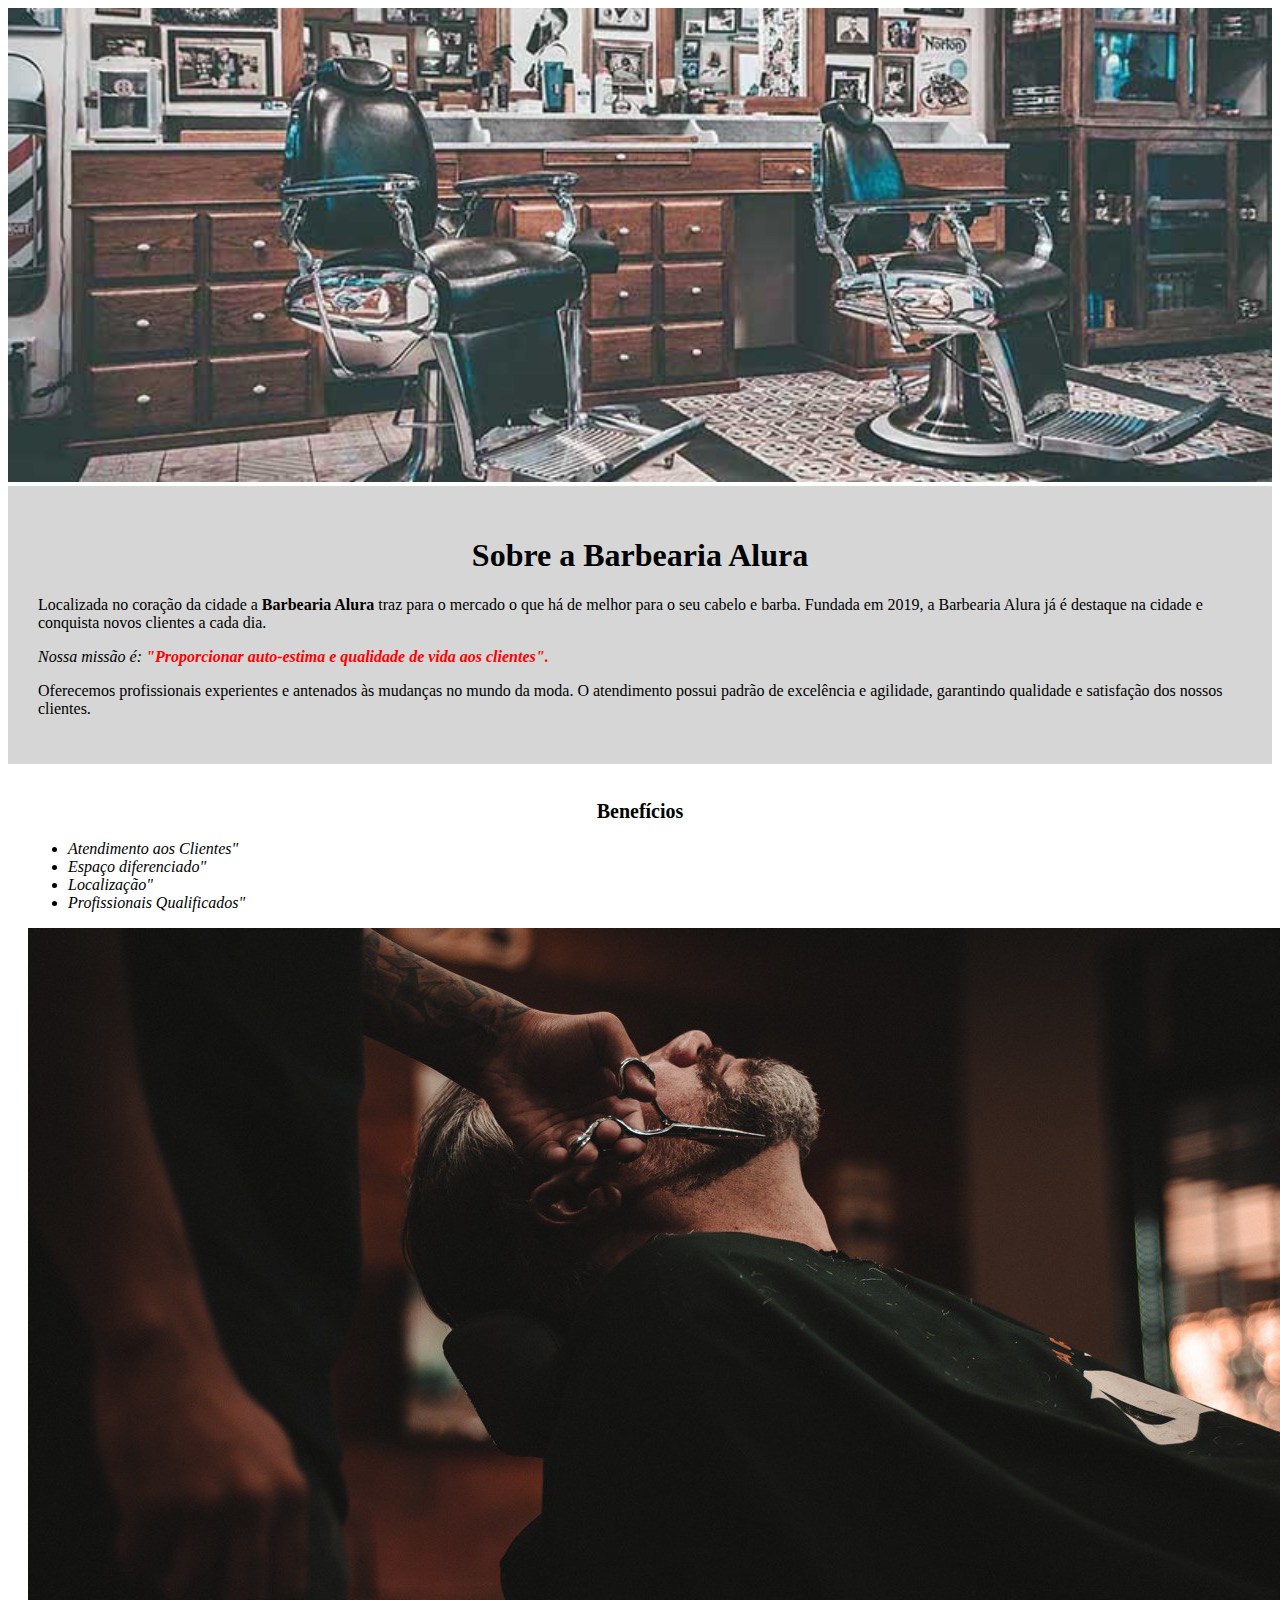
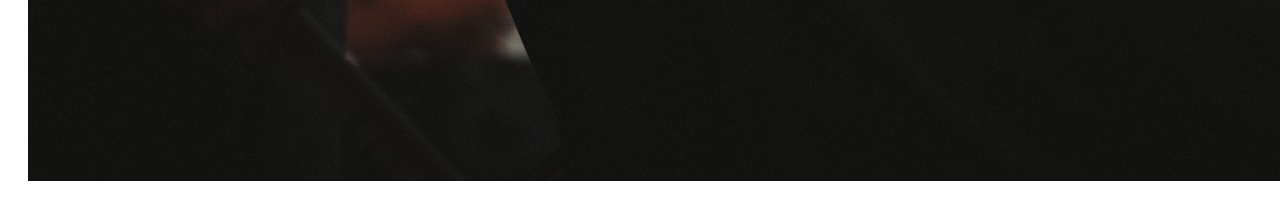
<file: index.html>
<!DOCTYPE html>
<html lang="pt-br">
<head>
    <meta charset="UTF-8">
    <meta http-equiv="X-UA-Compatible" content="IE=edge">
    <meta name="viewport" content="width=device-width, initial-scale=1.0">
    <title>Barbearia Alura</title>
    <link rel="stylesheet" href="style.css">
</head>

<body>
    <img id="banner" src="banner.jpg">
    <div class="principal">
    <h1>Sobre a Barbearia Alura</h1>

    <p>Localizada no coração da cidade a <strong>Barbearia Alura </strong>traz para o mercado o que há de melhor para o seu cabelo e barba. 
        Fundada em 2019, a Barbearia Alura já é destaque na cidade e conquista novos clientes a cada dia.</p>

        <p id="missao"><em>Nossa missão é: <strong>"Proporcionar auto-estima e qualidade de vida aos clientes".</strong></em></p>

        <p>Oferecemos profissionais experientes e antenados às mudanças no mundo da moda. 
            O atendimento possui padrão de excelência e agilidade, garantindo qualidade e satisfação dos nossos clientes.</p>
    </div>
    <div class="beneficios">
        <h2>Benefícios</h2>

        <ul>
            <li class="itens">Atendimento aos Clientes"</li>
            <li class="itens">Espaço diferenciado"</li>
            <li class="itens">Localização"</li>
            <li class="itens">Profissionais Qualificados"</li>
        </ul>

        <img src="beneficios.jpg" class="imagembeneficios">
    </div>

    
</body>
</html>
</file>
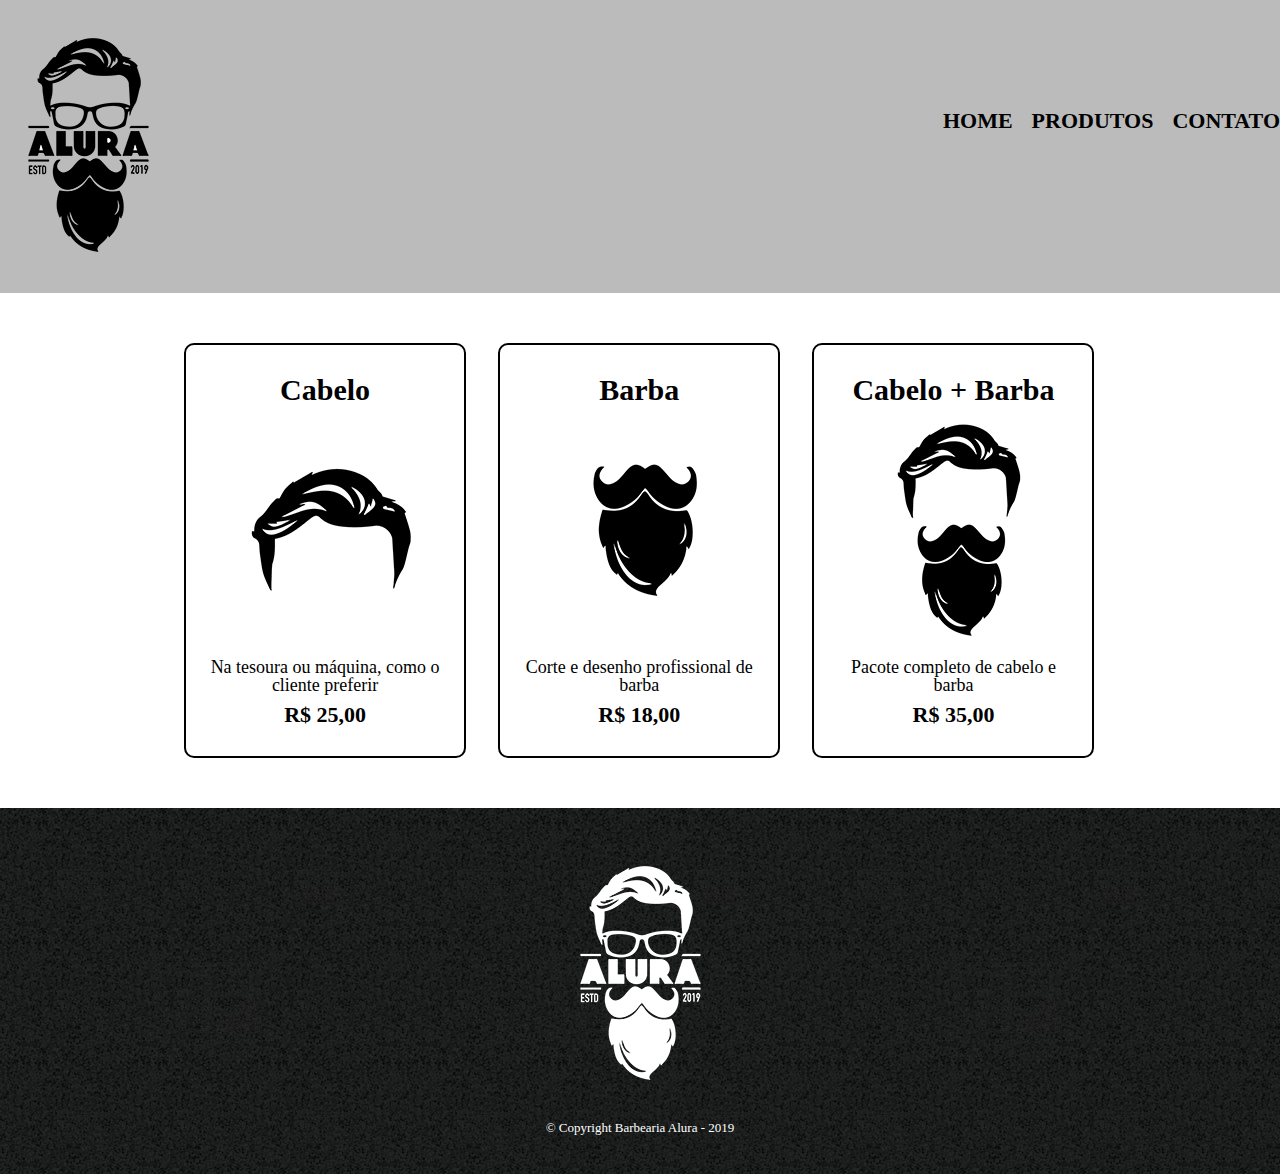
<file: produtos.html>
<!DOCTYPE html>
<html>
    <head>
        <meta charset="UTF-8">
        <title>Produtos - Barbearia Alura</title>
        <link rel="stylesheet" href="reset.css">
        <link rel="stylesheet" href="produtos.css">

    </head>
    <body>
        <header>
            <div class="caixa"></div>
                <h1><img src="logo.png"></h1>
                <nav>
                    <ul>
                        <li><a href="index.html">Home</a></li>
                        <li><a href="produtos.html">Produtos</a></li>
                        <li><a href="contato.html">Contato</a></li>
                    </ul>
                </nav>
            </div>
        </header>
        <main>
            <ul class="produtos">
                <li>
                    <h2>Cabelo</h2>
                    <img src="cabelo.jpg">
                    <p class="produto-descricao">Na tesoura ou máquina, como o cliente preferir</p>
                    <p class="produto-preco">R$ 25,00</p>
                </li>
                <li>
                    <h2>Barba</h2>
                    <img src="barba.jpg">
                    <p class="produto-descricao">Corte e desenho profissional de barba</p>
                    <p class="produto-preco">R$ 18,00</p>
                </li>
                <li>
                    <h2>Cabelo + Barba</h2>
                    <img src="cabelo+barba.jpg">
                    <p class="produto-descricao">Pacote completo de cabelo e barba</p>
                    <p class="produto-preco">R$ 35,00</p>
                </li>
            </ul>
        </main>
            <footer>
                <img src="logo-branco.png">
                <p class="copyright">&copy; Copyright Barbearia Alura - 2019</p>
            </footer>        
    </body>
</html>
</file>
<file: style.css>
.principal{
    background: #cccc;
    padding: 30px;
}

#banner {
    width: 100%;

}


.itens {
    font-style: italic;
}
.beneficios {
    background: #ffffff;
    padding: 20px;
}
h2 { 
    text-align: center;
    font-size:20px

}
    

em strong{
    color: #ff0000

}
h1{
    text-align: center;
}
</file>
<file: produtos.css>
header {
    background: #BBBBBB;
    padding: 20px 0;
}
caixa {
    position: relative;
    width: 940px;
    margin: 0 auto;
}
nav {
    position: absolute;
    top: 110px;
    right: 0;
}
nav li {
    display: inline;
    margin: 0 0 0 15px;
} 
nav a {
    text-transform: uppercase;
    color: #000000;
    font-weight: bold;
    font-size: 22px;
    text-decoration: none;
}
.produtos {
    width: 940px;
    margin: 0 auto;
    padding: 50px 0;
}

.produtos li {
    display: inline-block;
    text-align: center;
    width: 30%;
    vertical-align: top;
    margin: 0 1.5%;
    padding: 30px 20px;
    box-sizing: border-box;
    border: 2px solid #000000;
    border-radius: 10px;

}

.produtos h2 {
    font-size: 30px;
    font-weight: bold;
}

.produto-descricao {
    font-size: 18px;
}

.produto-preco {
    font-size: 22px;
    font-weight: bold;
    margin-top: 10px;
}
nav a:hover {
    color: #C78C19;
    text-decoration: underline;
}
nav a:hover {
    color: #C78C19;
    text-decoration: underline;
}
.produtos li:active {
    border-color: #088C19;	
}
.produtos li:hover h2 {
    font-size: 34px;
}
footer {
    text-align: center;
    background: url("bg.jpg");
    padding: 40px 0;
}

.copyright {
    color: #FFFFFF;
    font-size: 13px;
    margin: 20px 0 0;
}
</file>
